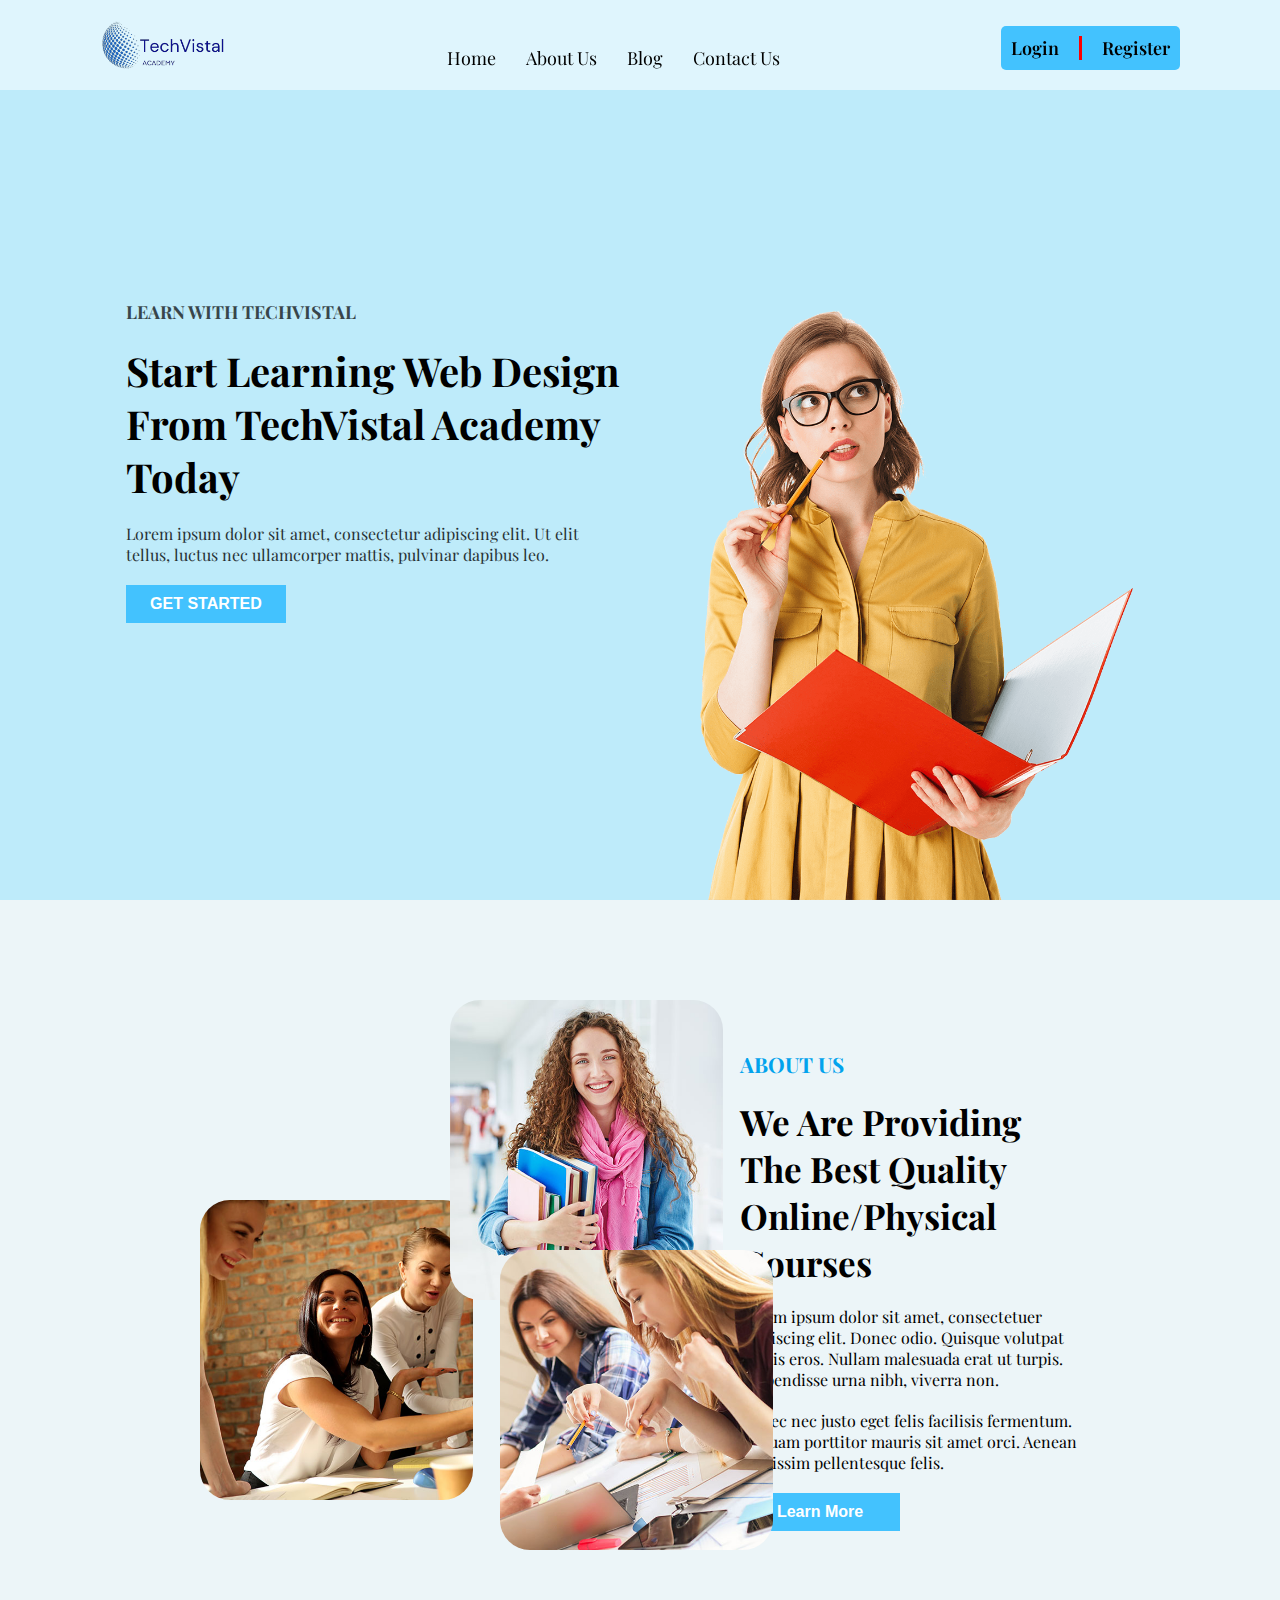
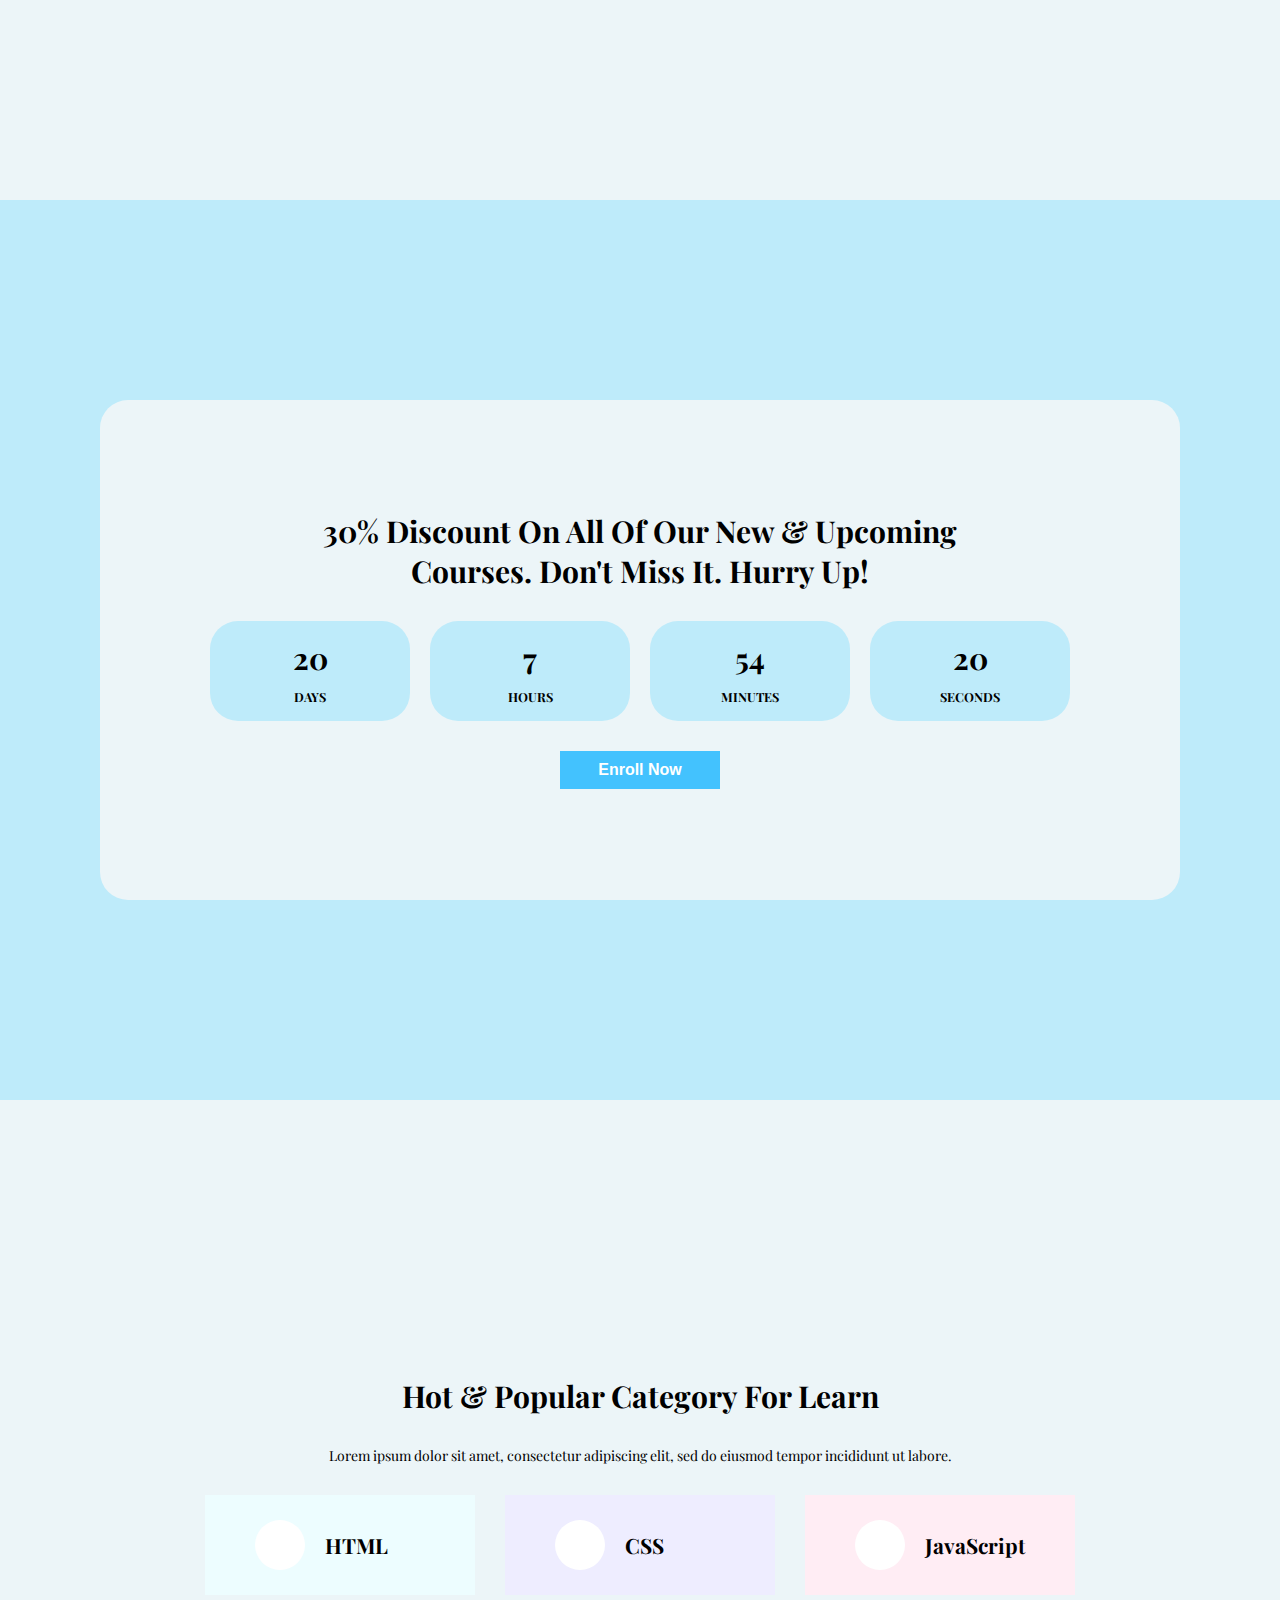
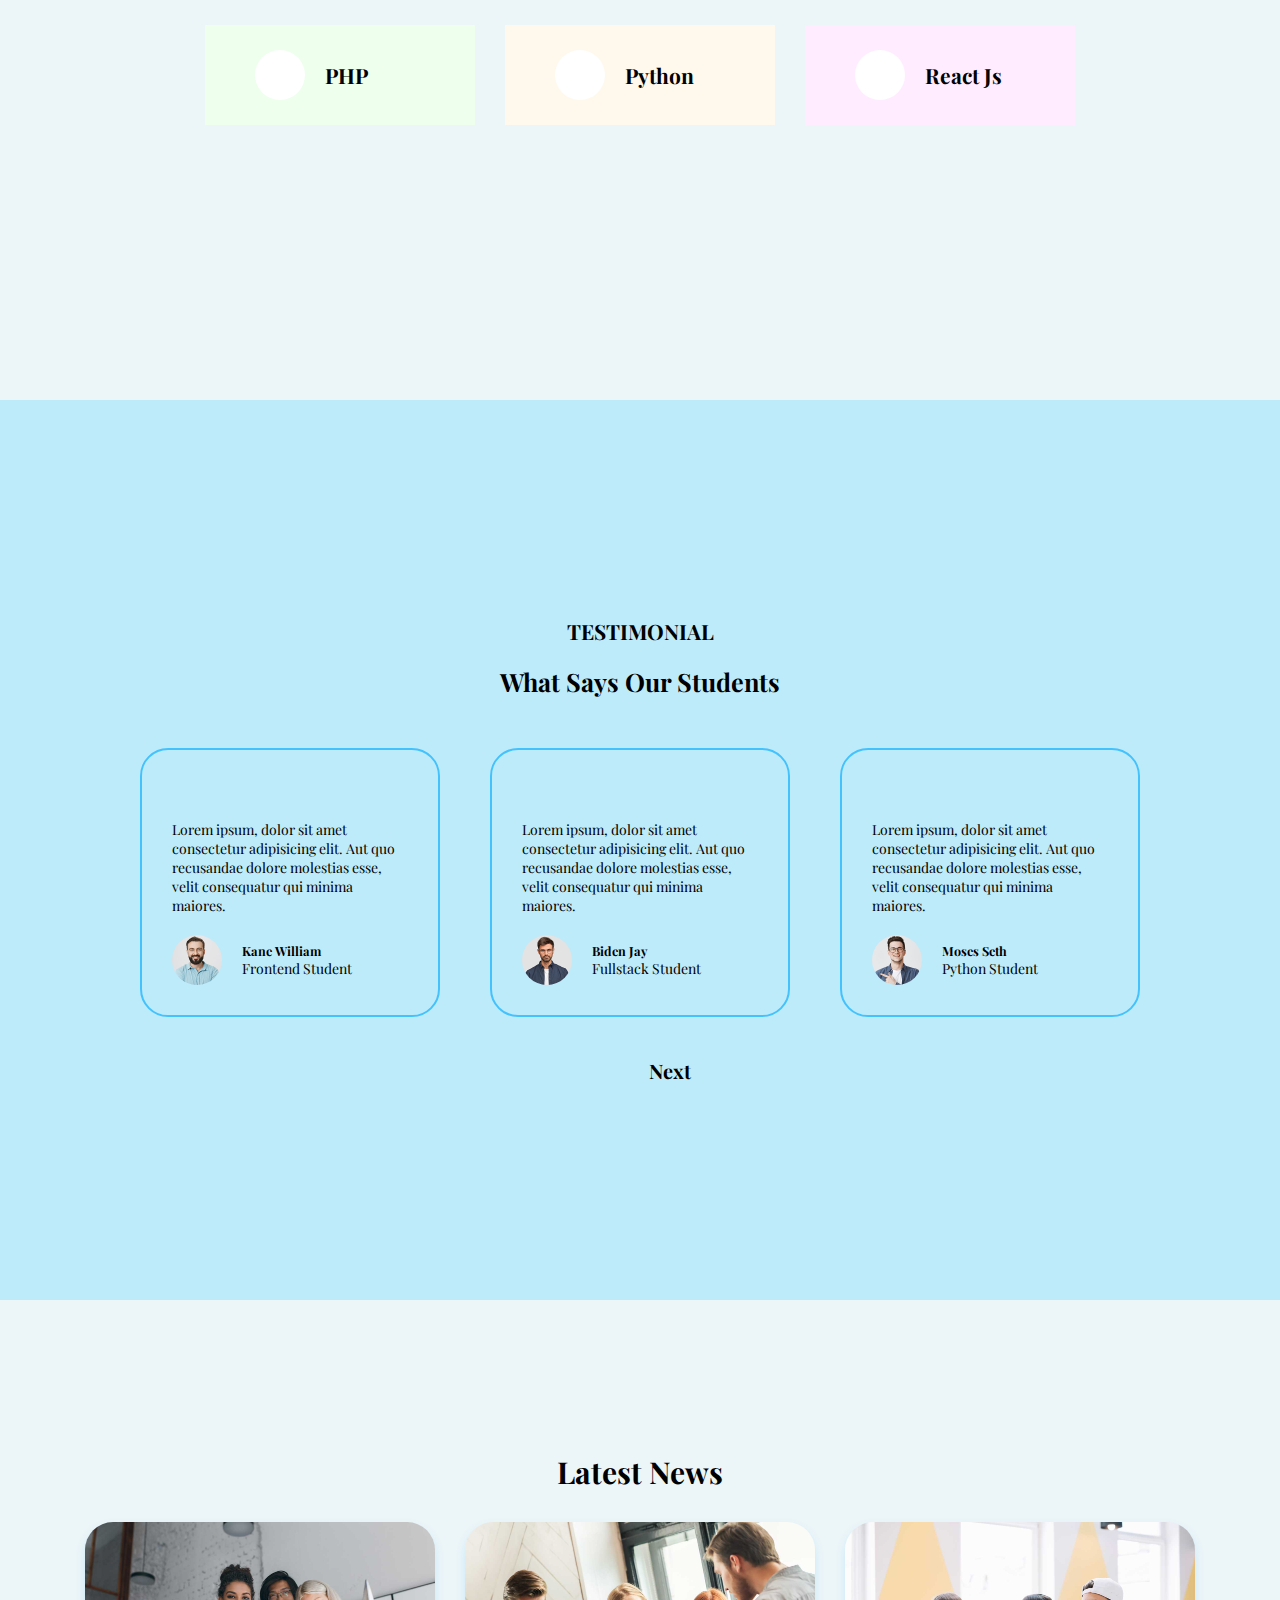
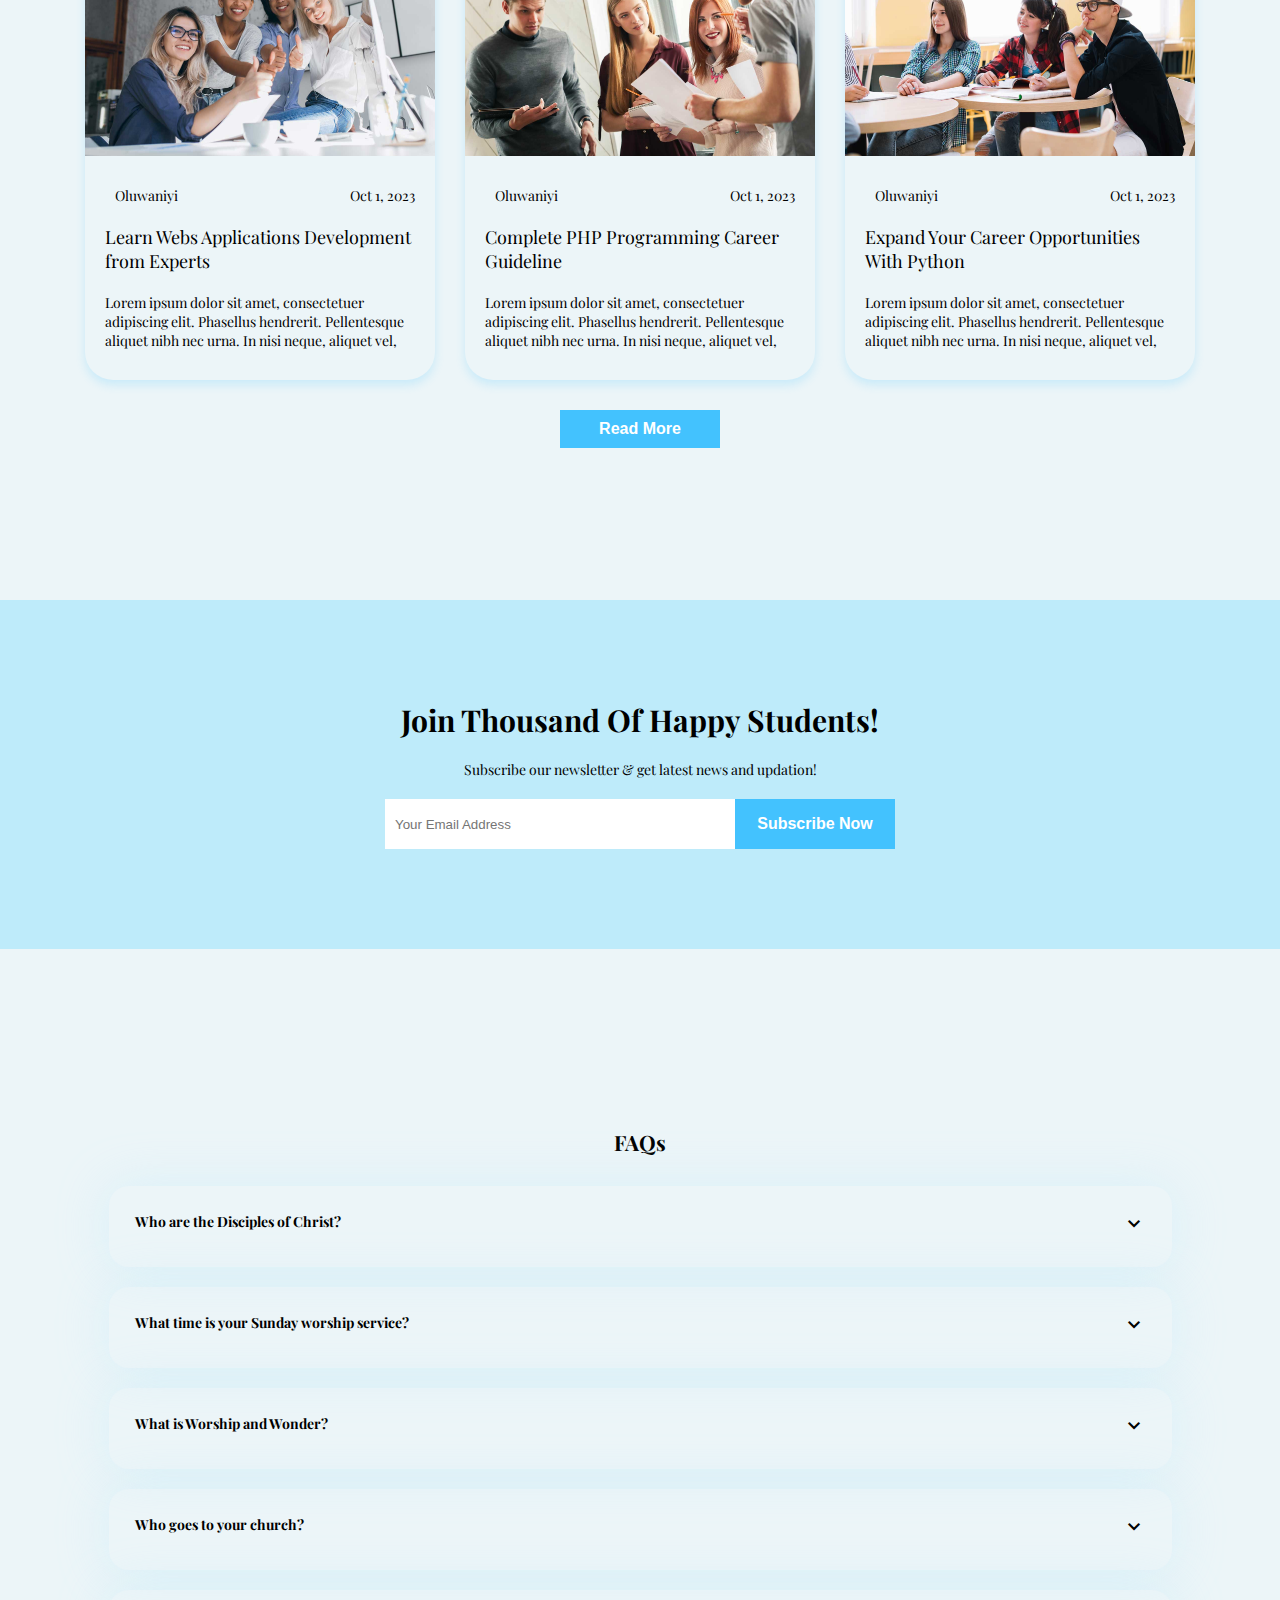
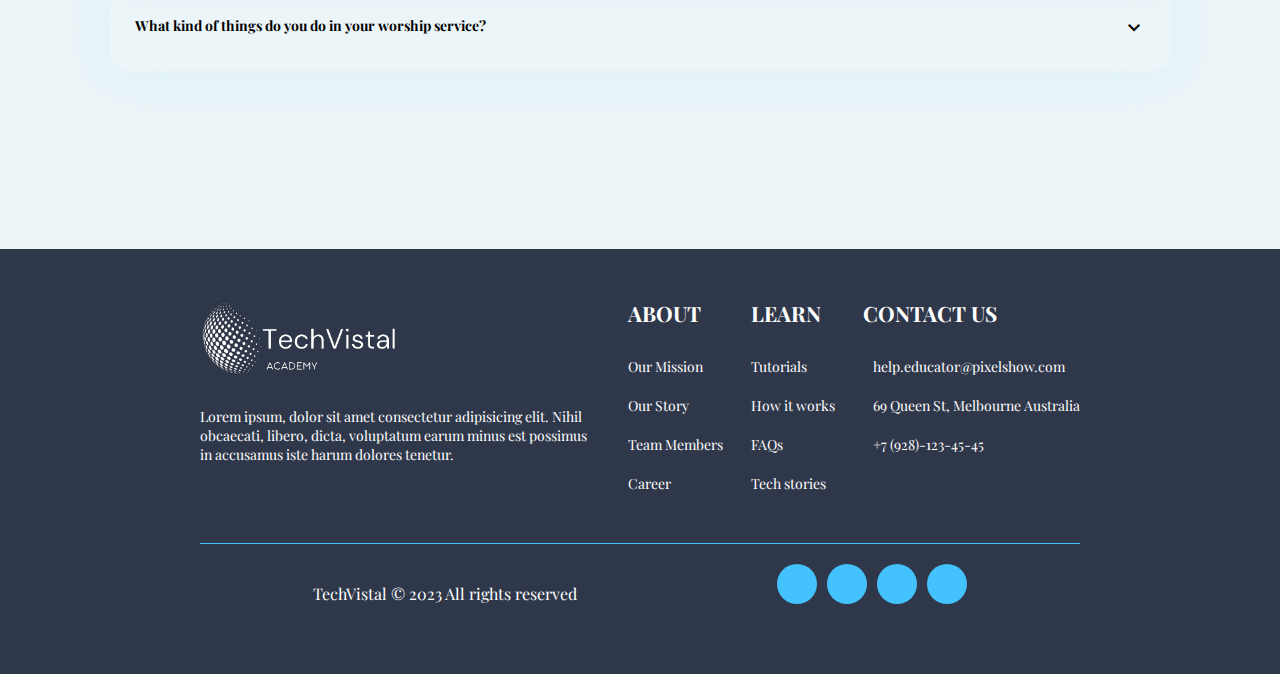
<file: index.html>
<!DOCTYPE html>
<html lang="en">
<head>
	<meta charset="UTF-8">
	<meta name="viewport" content="width=device-width, initial-scale=1.0">
	<title>TechVistal Academy</title>
	<link rel="stylesheet" href="https://cdnjs.cloudflare.com/ajax/libs/font-awesome/6.4.2/css/all.min.css" integrity="sha512-z3gLpd7yknf1YoNbCzqRKc4qyor8gaKU1qmn+CShxbuBusANI9QpRohGBreCFkKxLhei6S9CQXFEbbKuqLg0DA==" crossorigin="anonymous" referrerpolicy="no-referrer" />
	<link rel="stylesheet" href="https://fonts.googleapis.com/css2?family=Material+Symbols+Outlined:opsz,wght,FILL,GRAD@24,400,0,0" />
	<link rel="stylesheet" href="./assets/css/style.css">
</head>
<body>
	<div class="container">
		<header class="header">
			<div class="logo">
				<a href="./index.html">
					<img src="./img/logo.png" alt="">
				</a>
			</div>

			<nav class="nav">
				<ul class="menu">
					<li class="menu-main">
						<a href="./index.html">Home</a>
					</li>

					<li class="menu-main">
						<a href="./about.html">About Us</a>
					</li>

					<li class="menu-main">
						<a href="">Blog</a>
					</li>

					<li class="menu-main">
						<a href="">Contact Us</a>
					</li>
				</ul>
			</nav>

			<div class="login-conatiner">
				<div class="login login-one">
					<a href="">Login</a>
				</div>

				<div class="login">
					<a href="">Register</a>
				</div>
			</div>
		</header>


		<section class="section-one">
			<div class="hero-content">
				<h3>LEARN WITH TECHVISTAL</h3>
				<h1>Start Learning Web Design From TechVistal Academy Today</h1>
				<p>Lorem ipsum dolor sit amet, consectetur adipiscing elit. Ut elit tellus, luctus nec ullamcorper mattis, pulvinar dapibus leo.</p>
				<button class="btn">GET STARTED</button>
			</div>

			<img src="./img/hero-img.png" alt="">
		</section>

		<!-- Section two -->

		<section class="section-two">
			<div class="about-img">
				<img src="./img/about-img-1.jpg" alt="" class="about-img-one">
				<img src="./img/about-img-2.jpg" alt="" class="about-img-two">
				<img src="./img/about-img-3.jpg" alt="" class="about-img-three">
			</div>

			<div class="about-content">
				<h2>ABOUT US</h2>
				<h1>We Are Providing The Best Quality Online/Physical Courses</h1>
				<p>Lorem ipsum dolor sit amet, consectetuer adipiscing elit. Donec odio. Quisque volutpat mattis eros. Nullam malesuada erat ut turpis. Suspendisse urna nibh, viverra non.</p>
				<p>Donec nec justo eget felis facilisis fermentum. Aliquam porttitor mauris sit amet orci. Aenean dignissim pellentesque felis.</p>

				<a href="./about.html"><button class="btn">Learn More</button></a>
			</div>
		</section>

		<!-- Section three -->

		<section class="section-three">
			<div class="upcoming">
				<h1>30% Discount On All Of Our New & Upcoming Courses. Don't Miss It. Hurry Up!</h1>
				<div class="count-down">
					<div class="count">
						<h2>20</h2>
						<h3>DAYS</h3>
					</div>

					<div class="count">
						<h2>7</h2>
						<h3>HOURS</h3>
					</div>

					<div class="count">
						<h2>54</h2>
						<h3>MINUTES</h3>
					</div>

					<div class="count">
						<h2>20</h2>
						<h3>SECONDS</h3>
					</div>
				</div>

				<button class="btn">Enroll Now</button>
			</div>
		</section>

		<!-- Section four -->

		<section class="section-four">
			<h1>Hot & Popular Category For Learn</h1>
			<p>Lorem ipsum dolor sit amet, consectetur adipiscing elit, sed do eiusmod tempor incididunt ut labore.</p>

			<div class="learn-container">
				<div class="learn-card card-one">
					<div class="learn-icon">
						<i class="fa-brands fa-html5"></i>
					</div>

					<h2>HTML</h2>
				</div>

				<div class="learn-card card-two">
					<div class="learn-icon">
						<i class="fa-brands fa-css3-alt"></i>
					</div>

					<h2>CSS</h2>
				</div>

				<div class="learn-card card-three">
					<div class="learn-icon">
						<i class="fa-brands fa-square-js"></i>
					</div>

					<h2>JavaScript</h2>
				</div>

				<div class="learn-card card-four">
					<div class="learn-icon">
						<i class="fa-brands fa-php"></i>
					</div>

					<h2>PHP</h2>
				</div>

				<div class="learn-card card-five">
					<div class="learn-icon">
						<i class="fa-brands fa-python"></i>
					</div>

					<h2>Python</h2>
				</div>

				<div class="learn-card card-six">
					<div class="learn-icon">
						<i class="fa-brands fa-react"></i>
					</div>

					<h2>React Js</h2>
				</div>
			</div>
		</section>

		<!-- Section Five -->

		<section class="section-five">
			<h2>TESTIMONIAL</h2>
			<h1>What Says Our Students</h1>
			<div class="testimony-container">
				<div class="testimony-card">
					<i class="fa-solid fa-quote-left"></i>
					<div class="stars">
						<i class="fa-solid fa-star"></i>
						<i class="fa-solid fa-star"></i>
						<i class="fa-solid fa-star"></i>
						<i class="fa-solid fa-star"></i>
						<i class="fa-solid fa-star"></i>
					</div>

					<p>Lorem ipsum, dolor sit amet consectetur adipisicing elit. Aut quo recusandae dolore molestias esse, velit consequatur qui minima maiores.</p>

					<div class="student">
						<img src="./img/client-1.jpg" alt="">
						<div class="student-details">
							<h3>Kane William</h3>
							<p>Frontend Student</p>
						</div>
					</div>
				</div>
				<!-- card 2 -->
				<div class="testimony-card">
					<i class="fa-solid fa-quote-left"></i>
					<div class="stars">
						<i class="fa-solid fa-star"></i>
						<i class="fa-solid fa-star"></i>
						<i class="fa-solid fa-star"></i>
						<i class="fa-solid fa-star"></i>
						<i class="fa-solid fa-star"></i>
					</div>

					<p>Lorem ipsum, dolor sit amet consectetur adipisicing elit. Aut quo recusandae dolore molestias esse, velit consequatur qui minima maiores.</p>

					<div class="student">
						<img src="./img/client-2.jpg" alt="">
						<div class="student-details">
							<h3>Biden Jay</h3>
							<p>Fullstack Student</p>
						</div>
					</div>
				</div>

				<!-- card 3 -->
				<div class="testimony-card">
					<i class="fa-solid fa-quote-left"></i>
					<div class="stars">
						<i class="fa-solid fa-star"></i>
						<i class="fa-solid fa-star"></i>
						<i class="fa-solid fa-star"></i>
						<i class="fa-solid fa-star"></i>
						<i class="fa-solid fa-star"></i>
					</div>

					<p>Lorem ipsum, dolor sit amet consectetur adipisicing elit. Aut quo recusandae dolore molestias esse, velit consequatur qui minima maiores.</p>

					<div class="student">
						<img src="./img/client-3.jpg" alt="">
						<div class="student-details">
							<h3>Moses Seth</h3>
							<p>Python Student</p>
						</div>
					</div>
				</div>
			</div>

			<div class="next">
				<i class="fa-solid fa-circle-dot next-active"></i>
				<i class="fa-solid fa-circle-dot"></i>
				<i class="fa-solid fa-circle-dot"></i>
				<p>Next</p>
			</div>
		</section>

		<!-- Section six -->

		<section class="section-six">
			<h1>Latest News</h1>

			<div class="news-container">
				<div class="news-card">
					<img src="./img/blog-5.jpg" alt="">
					<div class="news-details">
						<div class="date">
							<a href="" class="publisher">
								<i class="fa-solid fa-user"></i>
								<p>Oluwaniyi</p>
							</a>

							<div class="publisher">
								<i class="fa-solid fa-calendar-days"></i>
								<p>Oct 1, 2023</p>
							</div>
						</div>

						<a href="" class="news-header">
							Learn Webs Applications Development from Experts
						</a>

						<p>Lorem ipsum dolor sit amet, consectetuer adipiscing elit. Phasellus hendrerit. Pellentesque aliquet nibh nec urna. In nisi neque, aliquet vel,</p>
					</div>
				</div>

				<!-- Card 2 -->

				<div class="news-card">
					<img src="./img/blog-4.jpg" alt="">
					<div class="news-details">
						<div class="date">
							<a href="" class="publisher">
								<i class="fa-solid fa-user"></i>
								<p>Oluwaniyi</p>
							</a>

							<div class="publisher">
								<i class="fa-solid fa-calendar-days"></i>
								<p>Oct 1, 2023</p>
							</div>
						</div>

						<a href="" class="news-header">
							Complete PHP Programming Career Guideline
						</a>

						<p>Lorem ipsum dolor sit amet, consectetuer adipiscing elit. Phasellus hendrerit. Pellentesque aliquet nibh nec urna. In nisi neque, aliquet vel,</p>
					</div>
				</div>

				<!-- Card 3 -->

				<div class="news-card">
					<img src="./img/blog-3.jpg" alt="">
					<div class="news-details">
						<div class="date">
							<a href="" class="publisher">
								<i class="fa-solid fa-user"></i>
								<p>Oluwaniyi</p>
							</a>

							<div class="publisher">
								<i class="fa-solid fa-calendar-days"></i>
								<p>Oct 1, 2023</p>
							</div>
						</div>

						<a href="" class="news-header">
							Expand Your Career Opportunities With Python
						</a>

						<p>Lorem ipsum dolor sit amet, consectetuer adipiscing elit. Phasellus hendrerit. Pellentesque aliquet nibh nec urna. In nisi neque, aliquet vel,</p>
					</div>
				</div>
			</div>

			<button class="btn">Read More</button>
		</section>

		<div class="news-letter">
			<h1>Join Thousand Of Happy Students!</h1>
			<p>Subscribe our newsletter & get latest news and updation!</p>
			<div class="input">  
				<input type="email" name="" id="" placeholder="Your Email Address">
				<button class="btn">Subscribe Now</button>
			</div>
		</div>

		<!-- FAQs -->

		<section class="section_eleven">
			<h2><span class="trusted">FAQs</span></h2>
			<div class="faqs">
				<div class="faqs_content">
					<div class="faqs_heading" onclick="toggleFaq(this)">Who are the Disciples of Christ? <span class="material-symbols-outlined">
						expand_more
						</span></div>
					<p class="faq_p">We believe that Jesus Christ is the Son of God. We believe the Bible is God’s word, and we give each person the freedom to responsibly interpret the Bible for themselves. We celebrate communion weekly, and each church is autonomously governed </p>
				</div>

				<div class="faqs_content">
					<div class="faqs_heading" onclick="toggleFaq(this)">What time is your Sunday worship service? <span class="material-symbols-outlined">
						expand_more
						</span></div>
					<p class="faq_p">We believe that Jesus Christ is the Son of God. We believe the Bible is God’s word, and we give each person the freedom to responsibly interpret the Bible for themselves. We celebrate communion weekly, and each church is autonomously governed </p>
				</div>

				<div class="faqs_content">
					<div class="faqs_heading" onclick="toggleFaq(this)">What is Worship and Wonder? <span class="material-symbols-outlined">
						expand_more
						</span></div>
					<p class="faq_p">We believe that Jesus Christ is the Son of God. We believe the Bible is God’s word, and we give each person the freedom to responsibly interpret the Bible for themselves. We celebrate communion weekly, and each church is autonomously governed </p>
				</div>

				<div class="faqs_content">
					<div class="faqs_heading" onclick="toggleFaq(this)">Who goes to your church? <span class="material-symbols-outlined">
						expand_more
						</span></div>
					<p class="faq_p">We believe that Jesus Christ is the Son of God. We believe the Bible is God’s word, and we give each person the freedom to responsibly interpret the Bible for themselves. We celebrate communion weekly, and each church is autonomously governed </p>
				</div>

				<div class="faqs_content">
					<div class="faqs_heading" onclick="toggleFaq(this)">What kind of things do you do in your worship service? <span class="material-symbols-outlined">
						expand_more
						</span></div>
					<p class="faq_p">We believe that Jesus Christ is the Son of God. We believe the Bible is God’s word, and we give each person the freedom to responsibly interpret the Bible for themselves. We celebrate communion weekly, and each church is autonomously governed </p>
				</div>
			</div>
		</section>

		<footer class="footer">
			<div class="footer-head">
				<div class="first">
					<a href="./index.html"><img src="./img/logo-footer.png" alt=""></a>
					<p>Lorem ipsum, dolor sit amet consectetur adipisicing elit. Nihil obcaecati, libero, dicta, voluptatum earum minus est possimus in accusamus iste harum dolores tenetur.</p>
				</div>
	
				<div class="two">
					<h2>ABOUT</h2>
	
					<div class="about-link">
						<a href="">Our Mission</a>
						<a href="">Our Story</a>
						<a href="">Team Members</a>
						<a href="">Career</a>
					</div>
				</div>
	
				<div class="two">
					<h2>LEARN</h2>
	
					<div class="about-link">
						<a href="">Tutorials</a>
						<a href="">How it works</a>
						<a href="">FAQs</a>
						<a href="">Tech stories</a>
					</div>
				</div>
	
				<div class="two">
					<h2>CONTACT US</h2>
	
					<div class="about-link">
						<div class="contact-icon">
							<i class="fa-solid fa-envelope"></i>
							<p>help.educator@pixelshow.com</p>
						</div>
	
						<div class="contact-icon">
							<i class="fa-solid fa-location-dot"></i>
							<p>69 Queen St, Melbourne Australia</p>
						</div>
	
						<div class="contact-icon">
							<i class="fa-solid fa-phone"></i>
							<p>+7 (928)-123-45-45</p>
						</div>
					</div>
				</div>
			</div>

			<div class="footer-down">
				<p>TechVistal &copy; 2023 All rights reserved</p>

				<div class="social">

					<a href="" class="social-icon"><i class="fa-brands fa-facebook-f"></i></a>
					
					<a href="" class="social-icon"><i class="fa-brands fa-x-twitter"></i></a>
					
					<a href="" class="social-icon"><i class="fa-brands fa-linkedin-in"></i></a>
					
					<a href="" class="social-icon"><i class="fa-brands fa-instagram"></i></a>
					
				</div>
			</div>
		</footer>
	</div>

	<script src="./assets/js/script.js"></script>
</body>
</html>
</file>
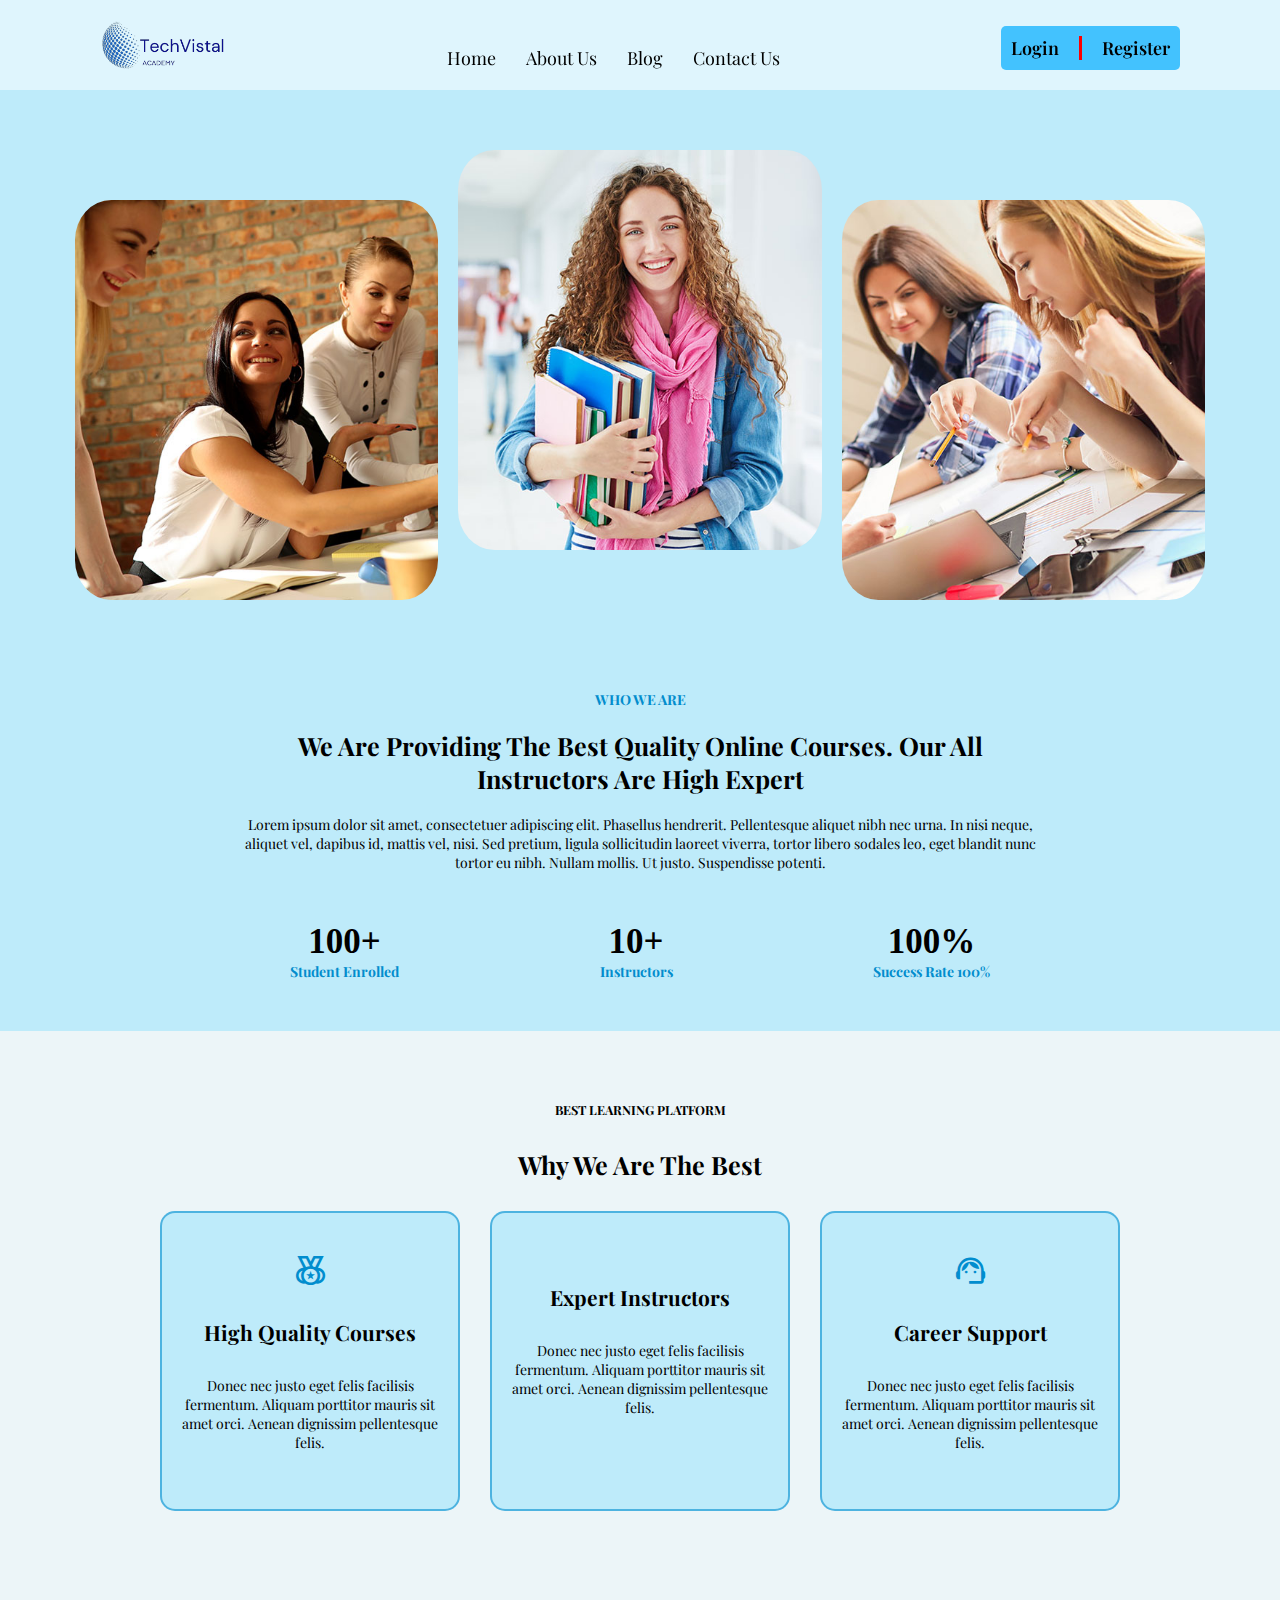
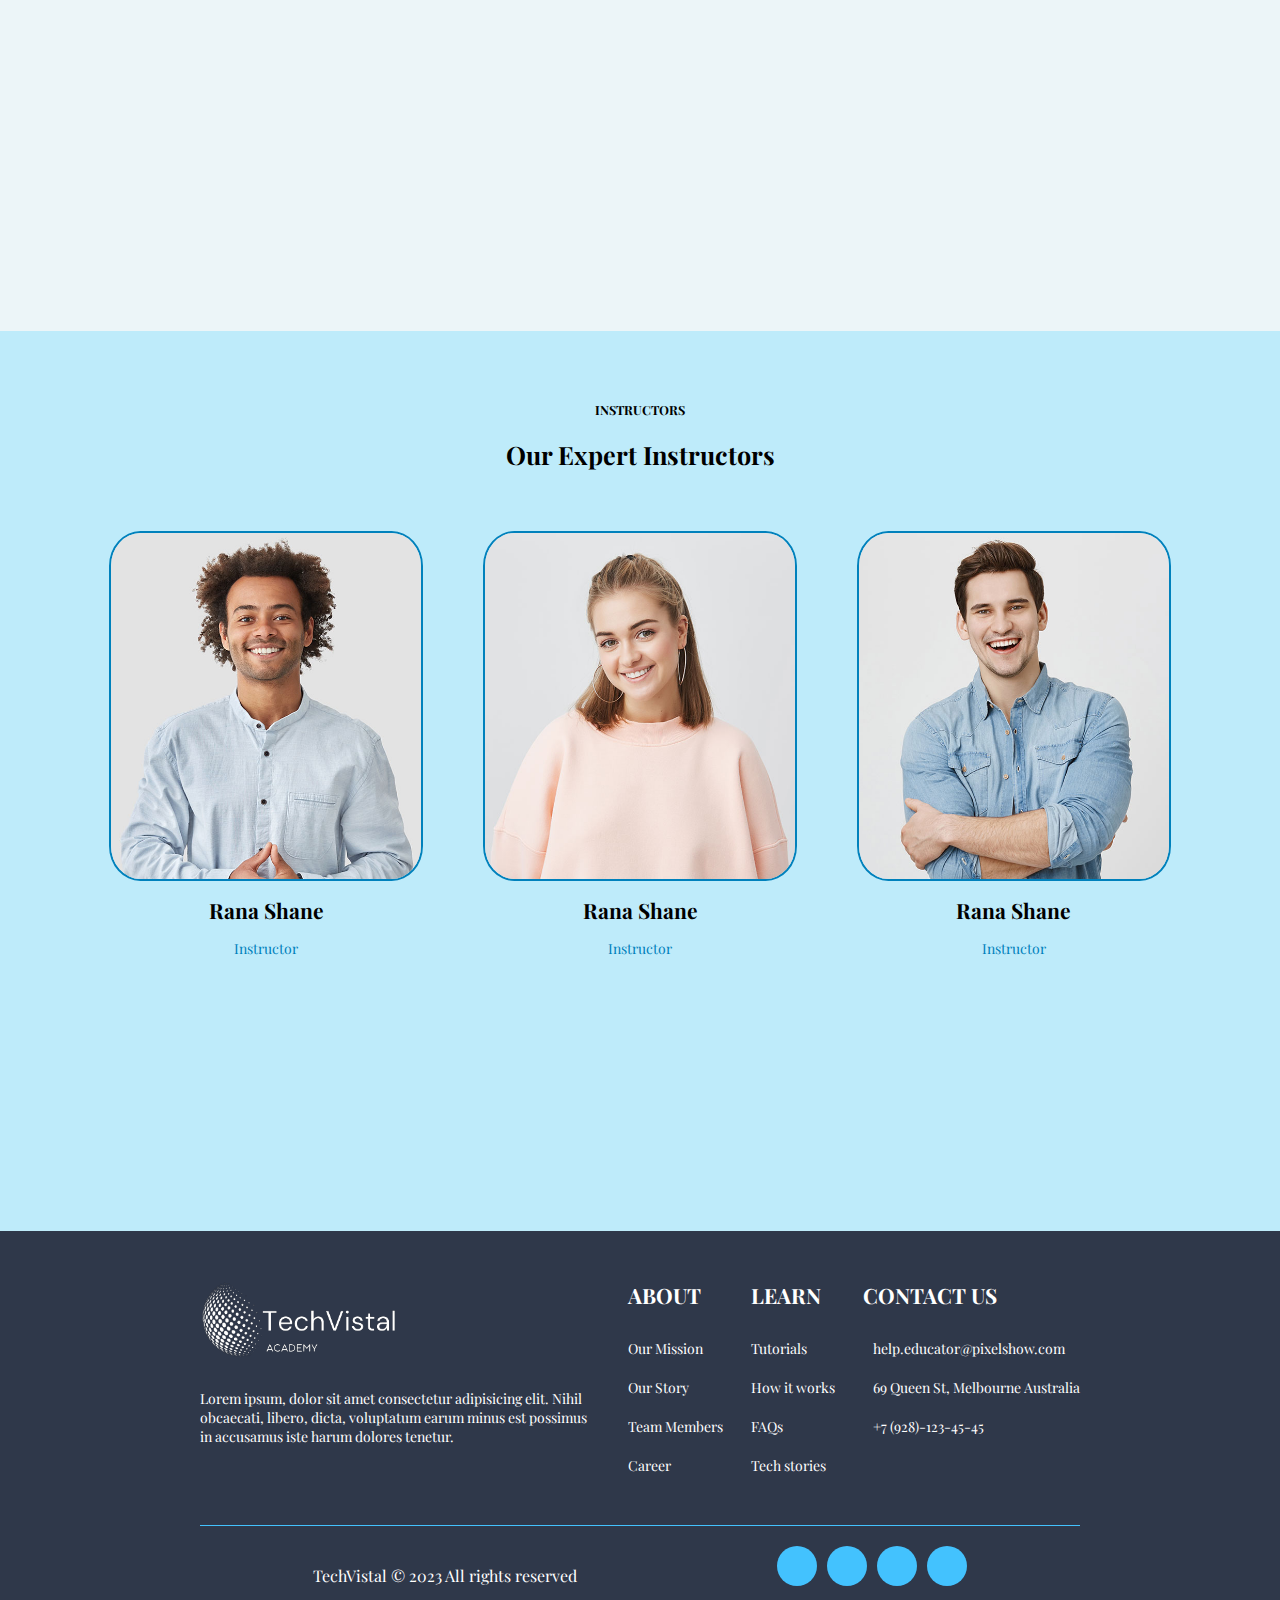
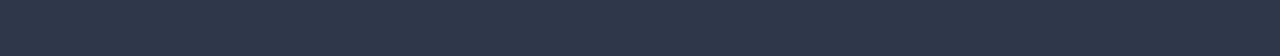
<file: about.html>
<!DOCTYPE html>
<html lang="en">
<head>
	<meta charset="UTF-8">
	<meta name="viewport" content="width=device-width, initial-scale=1.0">
	<title>TechVistal Academy</title>
	<link rel="stylesheet" href="https://cdnjs.cloudflare.com/ajax/libs/font-awesome/6.4.2/css/all.min.css" integrity="sha512-z3gLpd7yknf1YoNbCzqRKc4qyor8gaKU1qmn+CShxbuBusANI9QpRohGBreCFkKxLhei6S9CQXFEbbKuqLg0DA==" crossorigin="anonymous" referrerpolicy="no-referrer" />
	<link rel="stylesheet" href="./assets/css/style.css">
    <link rel="stylesheet" href="https://fonts.googleapis.com/css2?family=Material+Symbols+Outlined:opsz,wght,FILL,GRAD@24,400,0,0" />
</head>
<body>
	<div class="container">
		<header class="header">
			<div class="logo">
				<a href="./index.html">
					<img src="./img/logo.png" alt="">
				</a>
			</div>

			<nav class="nav">
				<ul class="menu">
					<li class="menu-main">
						<a href="./index.html">Home</a>
					</li>

					<li class="menu-main">
						<a href="">About Us</a>
					</li>

					<li class="menu-main">
						<a href="">Blog</a>
					</li>

					<li class="menu-main">
						<a href="">Contact Us</a>
					</li>
				</ul>
			</nav>

			<div class="login-conatiner">
				<div class="login login-one">
					<a href="">Login</a>
				</div>

				<div class="login">
					<a href="">Register</a>
				</div>
			</div>
		</header>

        <section class="about-main-section">
            <div class="img-about">
                <img src="./img/about-img-1.jpg" alt="" class="top-img">
                <img src="./img/about-img-2.jpg" alt="" >
                <img src="./img/about-img-3.jpg" alt="" class="top-img">
            </div>
            <div class="who-are-we">
                <h3>WHO WE ARE</h3>
                <h1>We Are Providing The Best Quality Online Courses. Our All <br>Instructors Are High Expert</h1>
                <p>
                    Lorem ipsum dolor sit amet, consectetuer adipiscing elit. 
                    Phasellus hendrerit. Pellentesque aliquet nibh nec urna. 
                    In nisi neque, aliquet vel, dapibus id, mattis  vel, nisi. 
                    Sed pretium, ligula sollicitudin laoreet viverra, tortor 
                    libero sodales leo, eget blandit nunc tortor eu nibh. 
                    Nullam mollis. Ut justo. Suspendisse potenti.
                </p>
                <div class="our-details">
                    <div class="our-details-num">
                        <h1>100+</h1>
                        <h3>Student Enrolled</h3>
                    </div>
                    <div class="our-details-num">
                        <h1>10+</h1>
                        <h3>Instructors</h3>
                    </div>
                    <div class="our-details-num">
                        <h1>100%</h1>
                        <h3>Success Rate 100%</h3>
                    </div>
                </div>
            </div>

        </section>
        <section class="our-best">
            <h3>BEST LEARNING PLATFORM</h3>
            <h1>Why We Are The Best</h1>
            <div class="our-best-div">
                <div class="our-best-card">
                    <span class="material-symbols-outlined">
                        social_leaderboard
                        </span>
                        <h2>High Quality Courses</h2>
                        <p>Donec nec justo eget felis facilisis fermentum. 
                            Aliquam porttitor mauris sit amet orci. Aenean
                             dignissim pellentesque felis.</p>
                </div>
                <div class="our-best-card">
                    <span class="fas fa-chalkboard-teacher"></span>
                    <h2>Expert Instructors</h2>
                    <p>
                        Donec nec justo eget felis facilisis fermentum. 
                        Aliquam porttitor mauris sit amet orci. Aenean
                        dignissim pellentesque felis.
                    </p>
                </div>
                <div class="our-best-card">
                    <span class="material-symbols-outlined">
                        support_agent
                    </span>
                    <h2>Career Support</h2>
                    <p>
                        Donec nec justo eget felis facilisis fermentum. 
                        Aliquam porttitor mauris sit amet orci. Aenean
                        dignissim pellentesque felis.
                    </p>
                </div>
            </div>
        </section>

        <section class="instructors">
            <h3>INSTRUCTORS</h3>
            <h1>Our Expert Instructors</h1>
            <div class="instructor-div">
                <div class="instructor-inner-div">
                        <img src="./img/instructor-1-1.jpg" alt="">
                        <h2>Rana Shane</h2>
                        <p>Instructor</p>
                </div>
                <div class="instructor-inner-div">
                        <img src="./img/instructor-3.jpg" alt="">
                        <h2>Rana Shane</h2>
                        <p>Instructor</p>
                </div>
                <div class="instructor-inner-div">
                        <img src="./img/instructor-4-1.jpg" alt="">
                        <h2>Rana Shane</h2>
                        <p>Instructor</p>
                </div>
            </div>
        </section>

		<footer class="footer">
			<div class="footer-head">
				<div class="first">
					<a href="./index.html"><img src="./img/logo-footer.png" alt=""></a>
					<p>Lorem ipsum, dolor sit amet consectetur adipisicing elit. Nihil obcaecati, libero, dicta, voluptatum earum minus est possimus in accusamus iste harum dolores tenetur.</p>
				</div>
	
				<div class="two">
					<h2>ABOUT</h2>
	
					<div class="about-link">
						<a href="">Our Mission</a>
						<a href="">Our Story</a>
						<a href="">Team Members</a>
						<a href="">Career</a>
					</div>
				</div>
	
				<div class="two">
					<h2>LEARN</h2>
	
					<div class="about-link">
						<a href="">Tutorials</a>
						<a href="">How it works</a>
						<a href="">FAQs</a>
						<a href="">Tech stories</a>
					</div>
				</div>
	
				<div class="two">
					<h2>CONTACT US</h2>
	
					<div class="about-link">
						<div class="contact-icon">
							<i class="fa-solid fa-envelope"></i>
							<p>help.educator@pixelshow.com</p>
						</div>
	
						<div class="contact-icon">
							<i class="fa-solid fa-location-dot"></i>
							<p>69 Queen St, Melbourne Australia</p>
						</div>
	
						<div class="contact-icon">
							<i class="fa-solid fa-phone"></i>
							<p>+7 (928)-123-45-45</p>
						</div>
					</div>
				</div>
			</div>

			<div class="footer-down">
				<p>TechVistal &copy; 2023 All rights reserved</p>

				<div class="social">

					<a href="" class="social-icon"><i class="fa-brands fa-facebook-f"></i></a>
					
					<a href="" class="social-icon"><i class="fa-brands fa-x-twitter"></i></a>
					
					<a href="" class="social-icon"><i class="fa-brands fa-linkedin-in"></i></a>
					
					<a href="" class="social-icon"><i class="fa-brands fa-instagram"></i></a>
					
				</div>
			</div>
		</footer>
	</div>

	<script src="./assets/js/script.js"></script>
</body>
</html>
</file>
<file: assets/css/style.css>
@import url('https://fonts.googleapis.com/css2?family=PT+Serif:wght@400;700&family=Playfair+Display:wght@500;600;700;800&display=swap');


* {
	padding: 0;
	margin: 0;
	box-sizing: border-box;
	text-decoration: none;
	list-style-type: none;
	border: none;
	outline: none;
	scroll-behavior: smooth;
}

:root {
	--bg-color-one: #ecf5f8;
	--bg-color-two: #beebfa;
	--btn-bg: #43c2fe;
	--footer-bg: #2f384a;
	--bg-color-black: #000000;
	--bg-cream-color: #d6d6d6;
	--color-white: #fff;
	--bg-primary: #7380ec;
	--color-light: rgba(74, 51, 225, 0.18);
	--color-dark-variant: #677483;
	--color-danger: #d72332;
	--color-success: #41f1b6;

	--card-border-radius: 2rem;
	--card-padding: 1.8rem;
	--padding: 1.2rem;

	--border-success: 1px solid #41f1b6;
	--border-primary: 1px solid #7380ec;
	--border-danger: 1px solid #c61928;

	--border-radius-1: 0.4rem;
	--border-radius-2: 0.8rem;
	--border-radius-btn: 2px;

	--box-shadow: 0 2rem 3rem var(--color-light);

	--card-one-bg: #edfdff;
	--card-two-bg: #eeedff;
	--card-three-bg: #ffedf4;
	--card-four-bg: #eeffed;
	--card-five-bg: #fff9ed;
	--card-six-bg: #ffedff;
}

html {
	font-size: 14px;
}

body {
	font-family: 'Playfair Display', serif;
	font-size: 0.88rem;
	overflow-x: hidden;
	background-color: var(--color-white);
}

section {
	padding: 0 50px;
	min-height: 100vh;
}

a {
	color: var(--bg-color-black);
}

img {
	display: block;
	width: 100%;
}

h1 {
	font-weight: 700;
	font-size: 1.8rem;
}

h2 {
	font-size: 1.5rem;
}

h3 {
	font-size: 0.9rem;
}

h4 {
	font-size: 0.8rem;
}

h5 {
	font-size: 0.77rem;
}

small {
	font-size: 0.75rem;
}

li {
	list-style-type: none;
}

p {
	font-size: 14px;
}

.container {
	min-height: 100vh;
}

section {
	min-height: 100vh;
	padding-left: 100px;
	padding-right: 100px;
}

.header {
	display: flex;
	align-items: flex-end;
	justify-content: space-between;
	padding: 20px 100px;
	background-color: rgba(255, 255, 255, 0.5);
	position: fixed;
	width: 100%;
	z-index: 1;
}

.logo img {
	height: 50px;
	width: auto;
}

.menu {
	display: flex;
	gap: 30px;
}

.menu-main a {
	font-size: 18px;
}

.menu-main a:hover,
.menu-main a:focus {
	border-bottom: 2px solid var(--bg-color-two);
	color: var(--btn-bg);
}

.login-conatiner {
	display: flex;
	background-color: var(--btn-bg);
	padding: 10px;
	gap: 20px;
	border-radius: 5px;
}

.login-one {
	border-right: 3px solid red;
	padding-right: 20px;
}

.login a:hover,
.login a:focus {
	color: var(--color-white);

}


.login a {
	font-size: 18px;
	color: var(--bg-color-black);
	font-weight: 600;
}

/* FOOTER */

.footer {
	display: flex;
	flex-direction: column;
	gap: 50px;
	padding: 50px 200px;
	background-color: var(--footer-bg);
}

.footer-head {
	display: flex;
	justify-content: space-between;
}

.first,
.two {
	max-width: 400px;
	display: flex;
	flex-direction: column;
	gap: 30px;
}

.first h1,
.first p,
.two a,
.two h2,
.two p {
	color: var(--color-white);
}

.first img {
	height: auto;
	width: 200px;
}

.about-link {
	display: flex;
	flex-direction: column;
	gap: 20px;
}

.about-link a {
	font-size: 14px;
	transition: all 300ms ease;
}

.about-link a:hover,
.about-link a:focus {
	color: var(--btn-bg);
}

.contact-icon {
	display: flex;
	align-items: flex-end;
	gap: 10px;
}

.contact-icon i {
	color: var(--btn-bg);
	font-size: 20px;
}

.footer-down {
	display: flex;
	justify-content: center;
	gap: 200px;
	padding: 20px;
	border-top: 1px solid var(--btn-bg);
	align-items: flex-end;
}

.footer-down p {
	color: var(--color-white);
	font-size: 16px;
}

.social {
	display: flex;
	gap: 10px;
}

.social a {
	height: 40px;
	width: 40px;
	border-radius: 50%;
	background-color: var(--btn-bg);
	display: flex;
	justify-content: center;
	align-items: center;
	transition: all 300ms ease;
}

.social a:hover {
	background-color: var(--color-white);
}

.social a i {
	font-size: 22px;
}

.section-one {
	padding-top: 100px;
	background-color: var(--bg-color-two);
	display: flex;
	gap: 50px;
	justify-content: center;
	/* background-image: url(../../img/hero-bg.svg);
	background-repeat: no-repeat;
	background-size: cover; */
}

.section-one img {
	height: 600px;
	width: auto;
	align-self: flex-end;
}

.hero-content {
	margin-top: 200px;
	display: flex;
	flex-direction: column;
	gap: 20px;
	max-width: 500px;
}

.hero-content h3 {
	font-size: 18px;
	font-weight: 700;
	opacity: 0.7;
}

.hero-content h1 {
	font-size: 40px;
}

.hero-content p {
	font-size: 16px;
	opacity: 0.8;
}

.btn {
	padding: 10px;
	width: 160px;
	font-size: 16px;
	font-weight: 600;
	color: var(--color-white);
	background-color: var(--btn-bg);
	cursor: pointer;
	transition: all 400ms ease;
}

.btn:hover {
	background-color: var(--color-white);
	color: var(--btn-bg);
}

.btn:active {
	opacity: 0.7;
}

/* Section two */

.section-two {
	display: flex;
	padding: 100px 200px;
	gap: 100px;
	background-color: var(--bg-color-one);
	position: relative;
}

.about-img {
	display: flex;
	position: relative;
	min-width: 50%;
}

.about-img img {
	height: 300px;
	width: auto;
	border-radius: 30px;
}

.about-img-one {
	position: absolute;
	top: 200px;
}

.about-img-two {
	position: absolute;
	left: 250px;
}

.about-img-three {
	position: absolute;
	left: 300px;
	top: 250px;
}

.about-content {
	display: flex;
	flex-direction: column;
	gap: 20px;
	justify-self: flex-end;
	margin-top: 50px;
	max-width: 500px;
}

.about-content h2 {
	color: #02a3ed;
	font-weight: 700;
}

.about-content h1 {
	font-size: 35px;
}

.about-content p {
	font-size: 16px;
}

.section-three {
	padding: 50px 100px;
	background-color: var(--bg-color-two);
	display: flex;
	align-items: center;
}

.upcoming {
	width: 100%;
	height: 500px;
	background-color: var(--bg-color-one);
	border-radius: var(--card-border-radius);
	display: flex;
	flex-direction: column;
	justify-content: center;
	align-items: center;
	gap: 30px;
}

.count-down {
	display: flex;
	gap: 20px;
}

.count {
	display: flex;
	flex-direction: column;
	gap: 10px;
	width: 200px;
	height: 100px;
	align-items: center;
	justify-content: center;
	background-color: var(--bg-color-two);
	border-radius: var(--card-border-radius);
}

.count h2 {
	font-size: 30px;
	font-weight: 700;
}

.upcoming h1 {
	font-size: 30px;
	text-align: center;
	max-width: 700px;
}

/* Section four */

.section-four {
	background-color: var(--bg-color-one);
	display: flex;
	flex-direction: column;
	gap: 30px;
	align-items: center;
	justify-content: center;
}

.section-four h1 {
	font-size: 30px;
}

.learn-container {
	display: grid;
	grid-template-columns: repeat(3, 1fr);
	gap: 30px;
}

.learn-card {
	width: auto;
	height: 100px;
	display: flex;
	gap: 20px;
	align-items: center;
	padding: 50px;
}

.learn-icon {
	height: 50px;
	width: 50px;
	border-radius: 50%;
	display: flex;
	justify-content: center;
	align-items: center;
	background-color: var(--color-white);
}

.learn-icon i {
	font-size: 35px;
	color: var(--btn-bg);
}

.card-one {
	background-color: var(--card-one-bg);
}

.card-two {
	background-color: var(--card-two-bg);
}

.card-three {
	background-color: var(--card-three-bg);
}

.card-four {
	background-color: var(--card-four-bg);
}

.card-five {
	background-color: var(--card-five-bg);
}

.card-six {
	background-color: var(--card-six-bg);
}

/* Section five */

.section-five {
	display: flex;
	flex-direction: column;
	gap: 20px;
	align-items: center;
	justify-content: center;
	background-color: var(--bg-color-two);
}

.testimony-container {
	display: grid;
	grid-template-columns: repeat(3, 1fr);
	gap: 50px;
	margin-top: 30px;
}

.testimony-card {
	display: flex;
	flex-direction: column;
	gap: 20px;
	width: 300px;
	padding: 30px;
	border: 2px solid var(--btn-bg);
	border-radius: var(--card-border-radius);
}

.student {
	display: flex;
	gap: 20px;
	align-items: center;
}

.student img {
	height: 50px;
	width: 50px;
	border-radius: 50%;
}

.fa-quote-left {
	font-size: 40px;
}

.fa-star {
	font-size: 16px;
	color: var(--btn-bg);
}
.student-details {
	display: flex;
	flex-direction: column;
}

.next {
	display: flex;
	align-items: flex-end;
	gap: 20px;
	margin-top: 20px;
}

.next p {
	font-size: 20px;
	font-weight: 700;
	cursor: pointer;
}

.fa-circle-dot {
	font-size: 20px;
	cursor: pointer;
	color: var(--btn-bg);
}

.next-active {
	color: var(--color-danger);
}

/* Section six */ 

.section-six {
	display: flex;
	flex-direction: column;
	align-items: center;
	background-color: var(--bg-color-one);
	justify-content: center;
	gap: 30px;
}

.section-six h1 {
	font-size: 30px;
}

.news-container {
	display: grid;
	grid-template-columns: repeat(3, 350px);
	gap: 30px;
}

.news-card {
	display: flex;
	flex-direction: column;
	gap: 30px;
	box-shadow: 0 5px 10px 0 rgba(67, 194, 254, 0.2);
	transition: box-shadow 0.3s ease;
	padding-bottom: 30px;
	border-radius: var(--card-border-radius);
}

.news-card:hover {
	box-shadow: 0 8px 16px 0 rgba(67, 194, 254, 0.4);
}

.news-card img {
	border-top-right-radius: var(--card-border-radius);
	border-top-left-radius: var(--card-border-radius);
}

.news-details {
	display: flex;
	flex-direction: column;
	gap: 20px;
	margin: 0 20px;
}

.date {
	display: flex;
	justify-content: space-between;
}

.publisher {
	display: flex;
	align-items: flex-end;
	gap: 10px;
}

.publisher i {
	font-size: 18px;
	color: var(--btn-bg);
}

.news-header {
	font-size: 18px;
	transition: all 400ms ease;
}

.news-header:hover {
	color: var(--color-danger);
}

.news-letter {
	height: auto;
	display: flex;
	flex-direction: column;
	align-items: center;
	padding: 100px;
	gap: 20px;
	background-color: var(--bg-color-two);
}

.news-letter h1 {
	font-size: 30px;
}

.input {
	display: flex;
}

.input input {
	height: 50px;
	width: 350px;
	padding: 5px 10px;
}

.input .btn:hover {
	background-color: var(--btn-bg);
	color: var(--color-white);
}

/* FAQs */

.section_eleven {
	padding: 50px 100px;
	display: flex;
	flex-direction: column;
	justify-content: center;
	align-items: center;
	background-color: var(--bg-color-one);
}

.section_eleven h2 {
	margin-bottom: 30px;
}

.faqs {
	display: flex;
	flex-direction: column;
	gap: 20px;
}

.faqs_content {
	width: 1063px;
	height: auto;
	padding: 26px;
	box-shadow: 0 0 50px 0 rgba(190, 235, 250, 0.4);
	transition: box-shadow 0.3s ease;
	border-radius: 20px;
}

.faqs_content:hover {
	box-shadow: 0 0 50px 0 rgba(190, 235, 250, 0.6);
}

.faqs_heading {
	font-size: 14px;
	font-weight: 700;
	display: flex;
	justify-content: space-between;
	margin-bottom: 5px;
	cursor: pointer;
}

.faqs_heading span {
	cursor: pointer;
}

.faqs_heading span:active {
	opacity: 50%;
}

.faq_p {
	display: none;
	font-size: 14px;
	font-weight: 275;
}

.faq_p.active {
	display: block;
}





/* About */

.about-main-section {
	padding-top: 150px;
	background-color: var(--bg-color-two);
}
.img-about {
	margin-bottom: 20px;
	display: flex;
	justify-content: center;
	gap: 20px;
}

.img-about img {
	height: 400px;
	width: auto;
	border-radius: 10%;
 }
 .img-about .top-img {
	margin-top: 50px;
 }
.who-are-we {
	margin-top: 70px;
	display: flex;
	flex-direction: column;
	justify-self: center;
	align-items: center;
	gap: 20px;
	padding: 20px;
}
.who-are-we h1 {
	text-align: center;
	max-width: 900px;
}
.who-are-we h3 {
	font-size: 1rem;
	color: #038dcd;
}
.who-are-we p {
	text-align: center;
	max-width: 800px;
}
.our-details {
	width: 700px;
	display: flex;
	justify-content: space-between;
	margin: 30px;
	
}
.our-details h1 {
	font-family: roboto sans-serif;
	font-size: 2.5rem;
}
.our-best {
	display: flex;
	flex-direction: column;
	align-items: center;
	padding-top: 70px;
	background-color: var(--bg-color-one);
 }
 .our-best h1 {
	padding: 30px;
 }
 .our-best-div {
	display: flex;
	gap: 30px;
 }
 .our-best-card {
	display: flex;
	flex-direction: column;
	gap: 30px;
	width: 300px;
	height: 300px;
	border: 2px solid rgb(1, 141, 206, 0.6);
	padding: 20px;
	border-radius: 5%;
	background-color: var(--bg-color-two);
	align-items: center;
 
 }
 .our-best-card span {
	padding-top: 20px;
	font-size: 2.5rem;
	color: #018dce;
 }
 .our-best-card p {
	text-align: center;
 }
 
 .instructor-div img {
	height: 350px;
	width: auto;
	border-radius: 10%;
	border: 2.5px solid #0081bc;
 }
 .instructors {
	display: flex;
	flex-direction: column;
	align-items: center;
	padding-top: 70px;
	background-color: var(--bg-color-two);
	gap: 20px;
 
 }
 .instructor-div {
	display: flex;
	justify-content: center;
	padding-top: 20px;
	display: flex;
	gap: 20px;
 
 }
 
 .instructor-inner-div {
	padding: 20px;
	display: flex;
	flex-direction: column;
	align-items: center;
	gap: 15px;
 }
 .instructor-inner-div p {
	color: #0081bc;
 }
</file>
